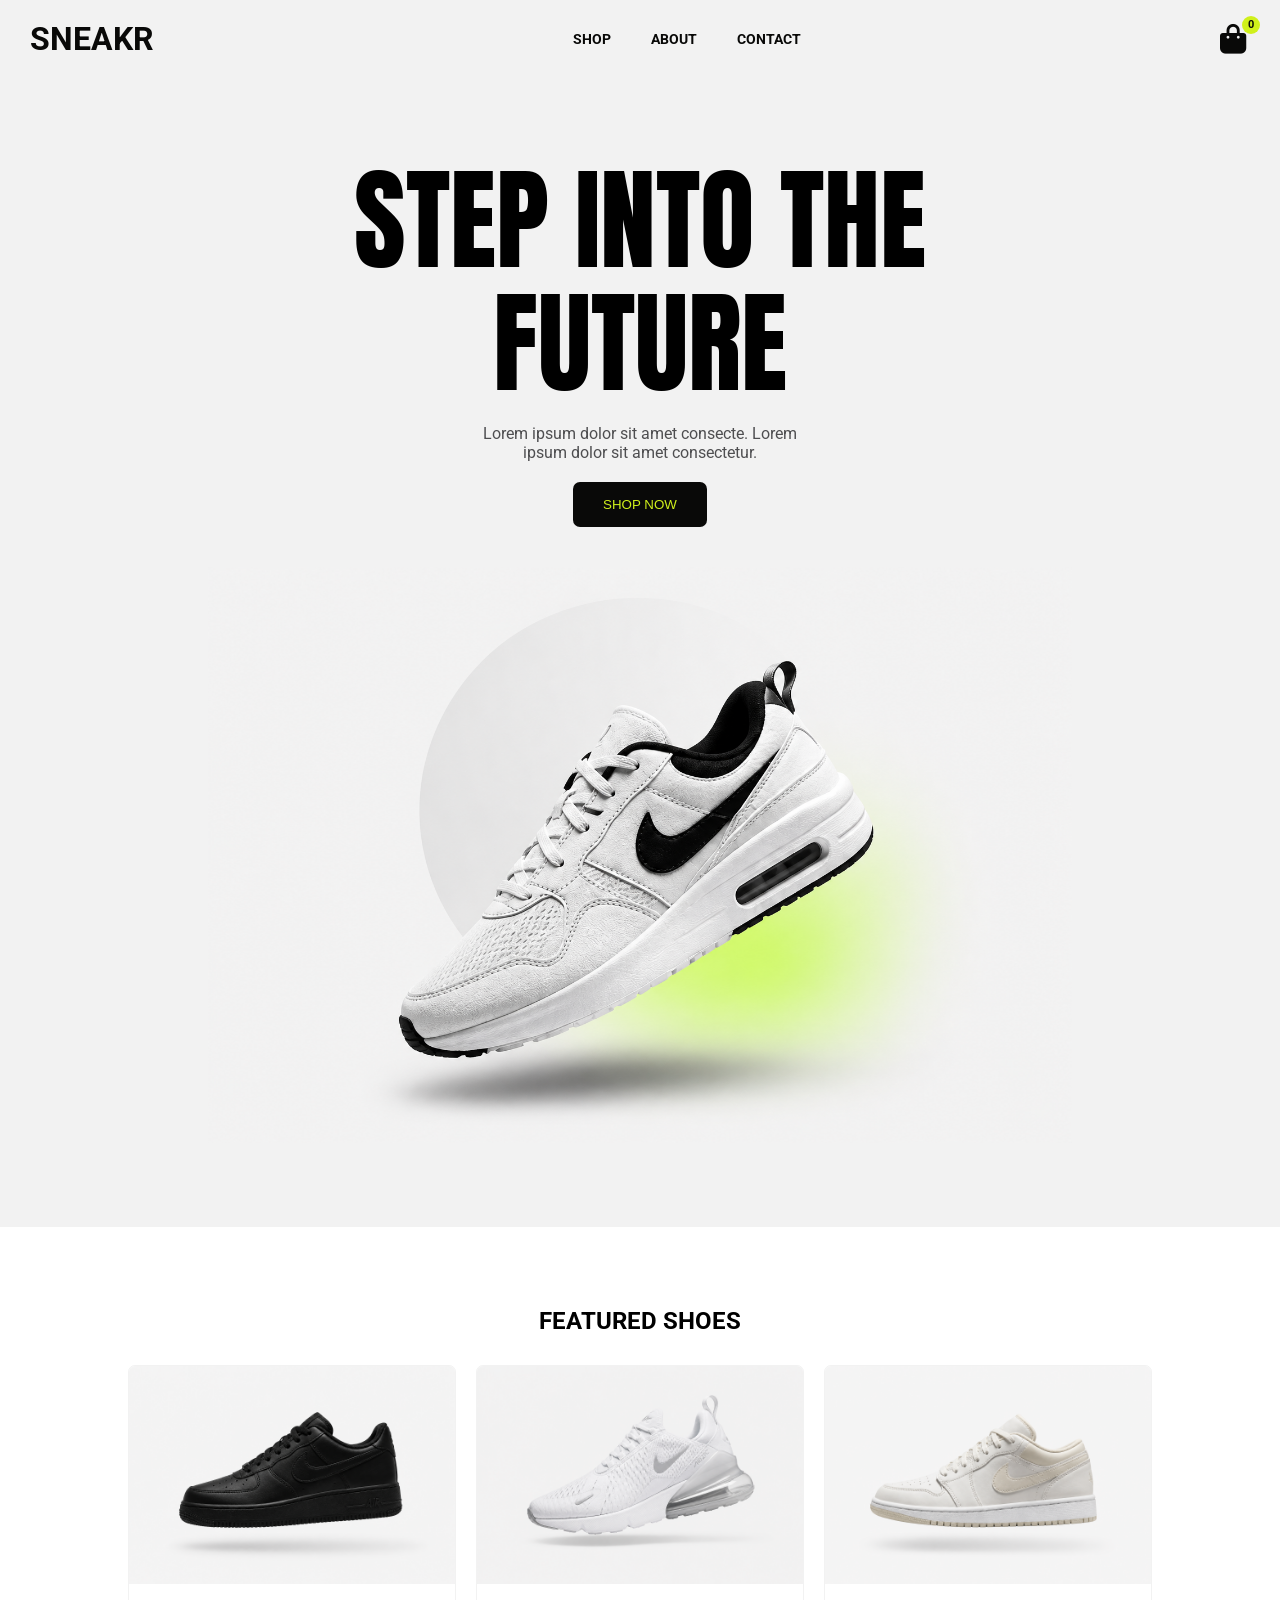
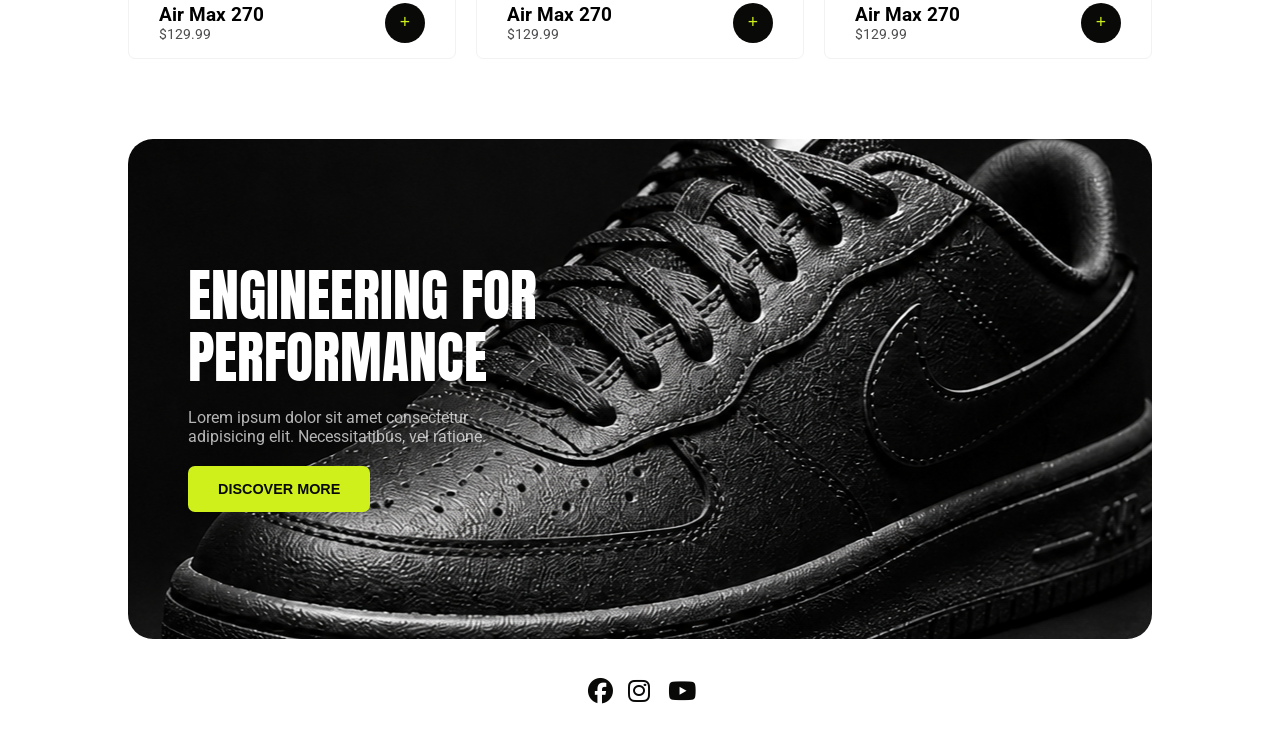
<file: pages/index.html>
<!doctype html>
<html lang="en">
  <head>
    <meta charset="UTF-8" />
    <meta name="viewport" content="width=device-width, initial-scale=1.0" />
    <title>Shop</title>
    <link rel="preconnect" href="https://fonts.googleapis.com" />
    <link rel="preconnect" href="https://fonts.gstatic.com" crossorigin />
    <link
      href="https://fonts.googleapis.com/css2?family=Anton&family=Roboto:ital,wght@0,100..900;1,100..900&display=swap"
      rel="stylesheet"
    />
    <link
      rel="stylesheet"
      href="https://cdnjs.cloudflare.com/ajax/libs/font-awesome/6.5.2/css/all.min.css"
    />
    <link rel="stylesheet" href="../css/style.css" />
  </head>
  <body>
    <header>
      <nav>
        <a href="index.html" id="logo">SNEAKR</a>
        <button
          type="button"
          id="menu-toggle"
          aria-label="Toggle navigation menu"
          aria-expanded="false"
        >
          <span></span>
          <span></span>
          <span></span>
        </button>
        <div id="nav-link-container">
          <a href="index.html" class="nav-link">SHOP</a>
          <a href="about.html" class="nav-link">ABOUT</a>
          <a href="contact.html" class="nav-link">CONTACT</a>
        </div>
        <a href="#" id="cart-link" aria-label="Shopping cart">
          <i id="bag" class="fa-solid fa-bag-shopping" aria-hidden="true"></i>
          <span id="cart-count" aria-label="Items in cart">0</span>
        </a>
      </nav>
      <div id="banner">
        <div id="left-banner">
          <h1>STEP INTO THE FUTURE</h1>
          <p class="info-text">
            Lorem ipsum dolor sit amet consecte. Lorem ipsum dolor sit amet
            consectetur.
          </p>
          <button type="button" class="dark-btn-green" id="shop-now-btn">
            SHOP NOW
          </button>
        </div>
        <div id="right-banner">
          <img id="right-banner-img" src="../img/shoe.png" alt="" />
        </div>
      </div>
    </header>
    <main>
      <section id="featured">
        <h2 class="section-heading">FEATURED SHOES</h2>
        <div id="card-container"></div>
      </section>

      <section id="advertisment">
        <div id="advertisment-container">
          <h2 id="advertisment-heading">ENGINEERING FOR PERFORMANCE</h2>
          <p id="advertisment-text">
            Lorem ipsum dolor sit amet consectetur adipisicing elit.
            Necessitatibus, vel ratione.
          </p>
          <button type="button" class="btn-green center-sm" id="discover-btn">
            DISCOVER MORE
          </button>
        </div>
      </section>
    </main>
    <footer>
      <a href="https://www.facebook.com">
        <i class="social-icon fa-brands fa-facebook" aria-hidden="true"></i>
      </a>
      <a href="https://www.facebook.com">
        <i class="social-icon fa-brands fa-instagram" aria-hidden="true"></i>
      </a>
      <a href="https://www.facebook.com">
        <i class="social-icon fa-brands fa-youtube" aria-hidden="true"></i>
      </a>
    </footer>
    <script src="../js/script.js" defer></script>
  </body>
</html>
</file>
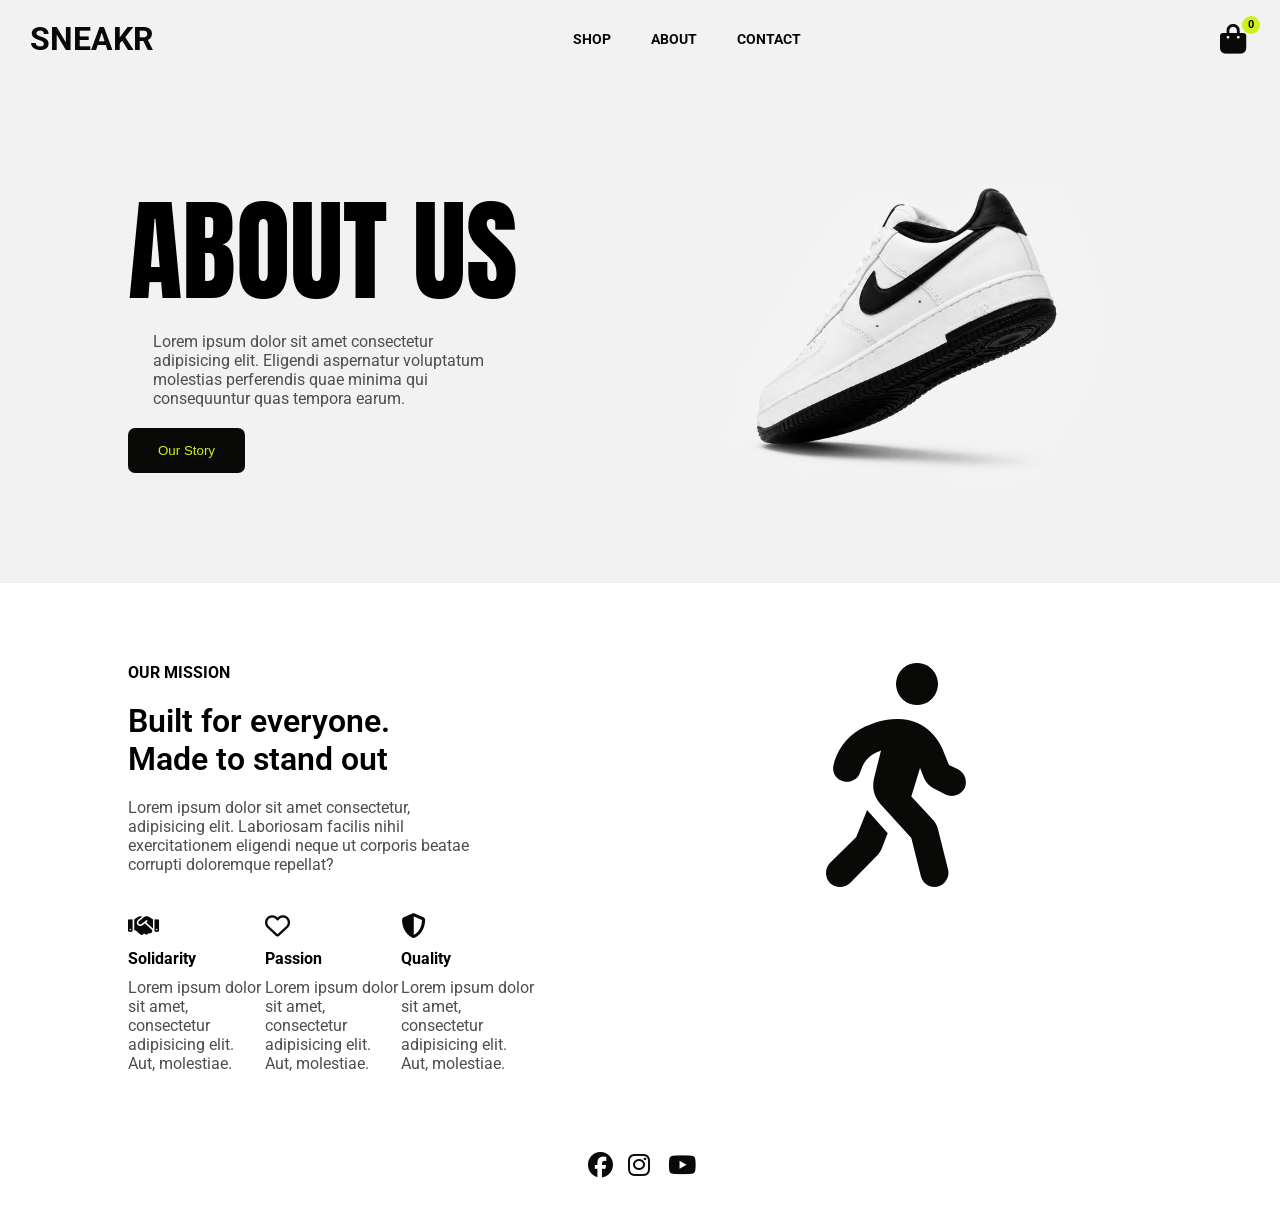
<file: pages/about.html>
<!doctype html>
<html lang="en">
  <head>
    <meta charset="UTF-8" />
    <meta name="viewport" content="width=device-width, initial-scale=1.0" />
    <title>About</title>
    <link rel="preconnect" href="https://fonts.googleapis.com" />
    <link rel="preconnect" href="https://fonts.gstatic.com" crossorigin />
    <link
      href="https://fonts.googleapis.com/css2?family=Anton&family=Roboto:ital,wght@0,100..900;1,100..900&display=swap"
      rel="stylesheet"
    />
    <link
      rel="stylesheet"
      href="https://cdnjs.cloudflare.com/ajax/libs/font-awesome/6.5.2/css/all.min.css"
    />
    <link rel="stylesheet" href="../css/style.css" />
  </head>
  <body>
    <header>
      <nav>
        <a href="index.html" id="logo">SNEAKR</a>
        <button
          type="button"
          id="menu-toggle"
          aria-label="Toggle navigation menu"
          aria-expanded="false"
        >
          <span></span>
          <span></span>
          <span></span>
        </button>
        <div id="nav-link-container">
          <a href="index.html" class="nav-link">SHOP</a>
          <a href="about.html" class="nav-link">ABOUT</a>
          <a href="contact.html" class="nav-link">CONTACT</a>
        </div>
        <a href="#" id="cart-link" aria-label="Shopping cart">
          <i id="bag" class="fa-solid fa-bag-shopping" aria-hidden="true"></i>
          <span id="cart-count" aria-label="Items in cart">0</span>
        </a>
      </nav>
      <div id="banner-about">
        <div id="banner-about-left">
          <h1>ABOUT US</h1>
          <p class="info-text">
            Lorem ipsum dolor sit amet consectetur adipisicing elit. Eligendi
            aspernatur voluptatum molestias perferendis quae minima qui
            consequuntur quas tempora earum.
          </p>
          <button type="button" class="dark-btn-green" id="our-story-btn">
            Our Story
          </button>
        </div>
        <div id="banner-about-right">
          <img src="../img/about.png" alt="" />
        </div>
      </div>
    </header>
    <main>
      <section id="mission">
        <div id="mission-container">
          <div id="mission-left-container">
            <h2 id="mission-heading">OUR MISSION</h2>
            <p id="mission-subheading">
              Built for everyone.<br />
              Made to stand out
            </p>
            <p id="mission-info">
              Lorem ipsum dolor sit amet consectetur, adipisicing elit.
              Laboriosam facilis nihil exercitationem eligendi neque ut corporis
              beatae corrupti doloremque repellat?
            </p>
            <div id="icons-container">
              <div class="icon-card">
                <i class="icon-img fa-solid fa-handshake" aria-hidden="true"></i>
                <p class="icon-heading">Solidarity</p>
                <p class="icon-info">
                  Lorem ipsum dolor sit amet, consectetur adipisicing elit. Aut,
                  molestiae.
                </p>
              </div>

              <div class="icon-card">
                <button
                  type="button"
                  class="favorite-btn"
                  aria-label="Add Passion to favorites"
                  aria-pressed="false"
                >
                  <i class="icon-img fa-regular fa-heart" aria-hidden="true"></i>
                </button>
                <p class="icon-heading">Passion</p>
                <p class="icon-info">
                  Lorem ipsum dolor sit amet, consectetur adipisicing elit. Aut,
                  molestiae.
                </p>
              </div>

              <div class="icon-card">
                <i class="icon-img fa-solid fa-shield-halved" aria-hidden="true"></i>
                <p class="icon-heading">Quality</p>
                <p class="icon-info">
                  Lorem ipsum dolor sit amet, consectetur adipisicing elit. Aut,
                  molestiae.
                </p>
              </div>
            </div>
          </div>
          <div id="mission-right-container">
            <i
              class="feature-icon fa-solid fa-person-walking"
              aria-label="Person wearing shoes"
            ></i>
          </div>
        </div>
      </section>
    </main>
    <footer>
      <a href="https://www.facebook.com">
        <i class="social-icon fa-brands fa-facebook" aria-hidden="true"></i>
      </a>
      <a href="https://www.facebook.com">
        <i class="social-icon fa-brands fa-instagram" aria-hidden="true"></i>
      </a>
      <a href="https://www.facebook.com">
        <i class="social-icon fa-brands fa-youtube" aria-hidden="true"></i>
      </a>
    </footer>
    <script src="../js/script.js" defer></script>
  </body>
</html>
</file>
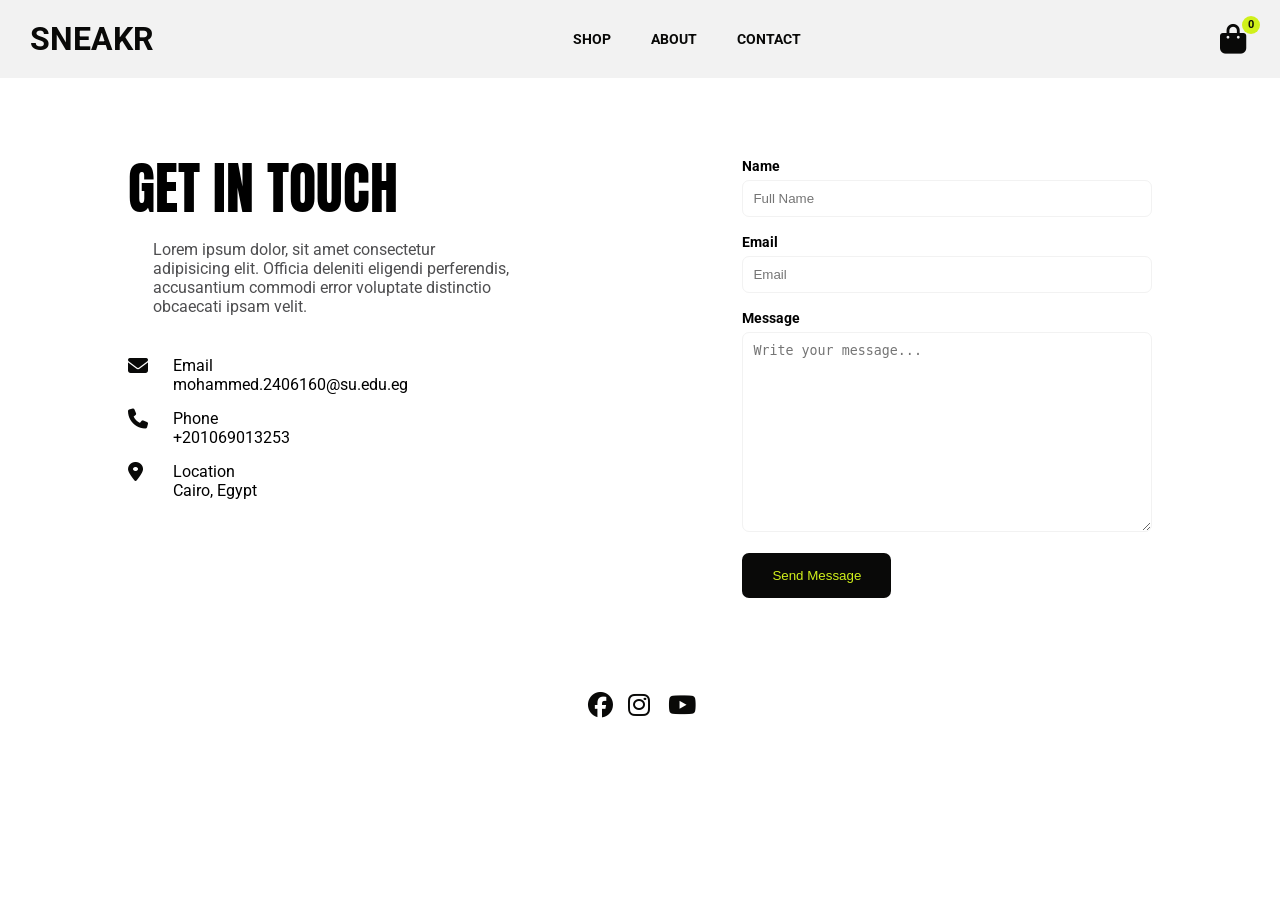
<file: pages/contact.html>
<!doctype html>
<html lang="en">
  <head>
    <meta charset="UTF-8" />
    <meta name="viewport" content="width=device-width, initial-scale=1.0" />
    <title>Contact</title>
    <link rel="preconnect" href="https://fonts.googleapis.com" />
    <link rel="preconnect" href="https://fonts.gstatic.com" crossorigin />
    <link
      href="https://fonts.googleapis.com/css2?family=Anton&family=Roboto:ital,wght@0,100..900;1,100..900&display=swap"
      rel="stylesheet"
    />
    <link
      rel="stylesheet"
      href="https://cdnjs.cloudflare.com/ajax/libs/font-awesome/6.5.2/css/all.min.css"
    />
    <link rel="stylesheet" href="../css/style.css" />
  </head>
  <body>
    <header>
      <nav>
        <a href="index.html" id="logo">SNEAKR</a>
        <button
          type="button"
          id="menu-toggle"
          aria-label="Toggle navigation menu"
          aria-expanded="false"
        >
          <span></span>
          <span></span>
          <span></span>
        </button>
        <div id="nav-link-container">
          <a href="index.html" class="nav-link">SHOP</a>
          <a href="about.html" class="nav-link">ABOUT</a>
          <a href="contact.html" class="nav-link">CONTACT</a>
        </div>
        <a href="#" id="cart-link" aria-label="Shopping cart">
          <i id="bag" class="fa-solid fa-bag-shopping" aria-hidden="true"></i>
          <span id="cart-count" aria-label="Items in cart">0</span>
        </a>
      </nav>
    </header>

    <main>
      <section id="contact-container">
        <div id="left-contact-container">
          <h1 id="contact-heading">GET IN TOUCH</h1>
          <p class="info-text">
            Lorem ipsum dolor, sit amet consectetur adipisicing elit. Officia
            deleniti eligendi perferendis, accusantium commodi error voluptate
            distinctio obcaecati ipsam velit.
          </p>
          <div id="contact-info-container">
            <div class="contact-icon-card">
              <i class="contact-icon-img fa-solid fa-envelope" aria-hidden="true"></i>
              <div>
                <p class="bold">Email</p>
                <p>mohammed.2406160@su.edu.eg</p>
              </div>
            </div>

            <div class="contact-icon-card">
              <i class="contact-icon-img fa-solid fa-phone" aria-hidden="true"></i>
              <div>
                <p class="bold">Phone</p>
                <p>+201069013253</p>
              </div>
            </div>

            <div class="contact-icon-card">
              <i class="contact-icon-img fa-solid fa-location-dot" aria-hidden="true"></i>
              <div>
                <p class="bold">Location</p>
                <p>Cairo, Egypt</p>
              </div>
            </div>
          </div>
        </div>
        <div id="right-contact-container">
          <form id="contact-form" action="" method="post">
            <label class="contact-label" for="name">Name</label>
            <input
              class="contact-input"
              type="text"
              name=""
              id="name"
              placeholder="Full Name"
            />
            <label class="contact-label" for="email">Email</label>
            <input
              class="contact-input"
              type="email"
              name=""
              id="email"
              placeholder="Email"
            />
            <label class="contact-label" for="message">Message</label>
            <textarea
              class="contact-textarea"
              name=""
              id="message"
              placeholder="Write your message..."
            ></textarea>
            <button type="submit" class="dark-btn-green">Send Message</button>
            <p id="form-status" role="status" aria-live="polite"></p>
          </form>
        </div>
      </section>
    </main>

    <footer>
      <a href="https://www.facebook.com">
        <i class="social-icon fa-brands fa-facebook" aria-hidden="true"></i>
      </a>
      <a href="https://www.facebook.com">
        <i class="social-icon fa-brands fa-instagram" aria-hidden="true"></i>
      </a>
      <a href="https://www.facebook.com">
        <i class="social-icon fa-brands fa-youtube" aria-hidden="true"></i>
      </a>
    </footer>
    <script src="../js/script.js" defer></script>
  </body>
</html>
</file>
<file: css/style.css>
:root {
  --green: #d0f01b;
  --light-gray: #f2f2f2;
  --black: #090908;
  --dark-gray: #4e4e50;
}

* {
  margin: 0;
  padding: 0;
  box-sizing: border-box;
}

body {
  font-family: "Roboto", sans-serif;
}

nav {
  padding: 20px 30px;
  display: flex;
  justify-content: space-between;
  align-items: center;
}

#cart-link {
  position: relative;
  display: inline-flex;
}

#cart-count {
  position: absolute;
  top: -8px;
  right: -10px;
  min-width: 18px;
  height: 18px;
  padding: 0 4px;
  border-radius: 9px;
  background: var(--green);
  color: var(--black);
  font-size: 0.7rem;
  font-weight: bold;
  line-height: 18px;
  text-align: center;
}

#menu-toggle {
  display: none;
  border: 0;
  background: transparent;
  cursor: pointer;
  padding: 5px;
}

#menu-toggle span {
  display: block;
  width: 25px;
  height: 3px;
  margin: 4px 0;
  background: var(--black);
}

header {
  background: var(--light-gray);
}

#nav-link-container {
  display: flex;
  gap: 40px;
}

#bag {
  width: 30px;
  height: 30px;
  font-size: 30px;
  color: var(--black);
  transition: transform 0.2s ease, color 0.2s ease;
}

#cart-link:hover #bag,
#cart-link:focus-visible #bag {
  color: var(--dark-gray);
  transform: scale(1.08);
}

.nav-link {
  font-weight: bold;
  font-size: 0.9rem;
  color: var(--black);
  text-decoration: none;
}

#logo {
  font-weight: bold;
  font-size: 2rem;
  text-decoration: none;
  color: var(--black);
}

#banner {
  display: flex;
  width: 80%;
  margin: auto;
  padding: 80px;
  justify-content: space-between;
  align-items: center;
}

#left-banner {
  width: 40%;
}

#right-banner {
  width: 50%;
}

#right-banner-img {
  width: 100%;
}

h1 {
  font-size: 7rem;
  font-family: "Anton", sans-serif;
  font-weight: 400;
  line-height: 1.1;
}

.info-text {
  color: var(--dark-gray);
  max-width: 40ch;
  margin: 20px 0;
}

.dark-btn-green {
  background: var(--black);
  color: var(--green);
  padding: 15px 30px;
  cursor: pointer;
  border: 0;
  border-radius: 7px;
}

#card-container {
  width: 80%;
  margin: auto;
  gap: 20px;
  display: grid;
  grid-template-columns: repeat(auto-fit, minmax(250px, 1fr));
}

.card-img {
  width: 100%;
}

.card {
  border-radius: 7px;
  overflow: hidden;
  border: 1px solid var(--light-gray);
}

.bottom-card {
  padding: 15px 30px;
  display: flex;
  justify-content: space-between;
}

.card-shoe-name {
  font-size: 1.2rem;
  font-weight: bold;
}

.card-price {
  color: var(--dark-gray);
  font-size: 0.9rem;
}

.card-btn {
  color: var(--green);
  width: 40px;
  height: 40px;
  border-radius: 50%;
  border: 0;
  background: var(--black);
  font-size: 1.1rem;
  display: flex;
  justify-content: center;
  align-items: center;
  cursor: pointer;
  transition: transform 0.2s ease, background-color 0.2s ease;
}

.card-btn:hover,
.card-btn:focus-visible {
  background: var(--dark-gray);
  transform: scale(1.08);
}

#featured {
  margin: 80px 0;
}

#advertisment {
  margin: 80px 0 0 0;
}

.section-heading {
  text-align: center;
  margin-bottom: 30px;
}

#advertisment-container {
  background: url(../img/advertisment.png);
  height: 500px;
  width: 80%;
  margin: auto;
  border-radius: 25px;
  background-position: center;
  display: flex;
  justify-content: center;
  flex-direction: column;
  padding-left: 60px;
  transition: box-shadow 0.25s ease, transform 0.25s ease;
}

#advertisment-container.is-highlighted {
  box-shadow: 0 0 0 5px var(--green);
  transform: scale(1.01);
}

#advertisment-heading {
  color: white;
  font-family: "Anton", sans-serif;
  font-size: 3.5rem;
  line-height: 1.1;
  font-weight: 400;
  max-width: 20ch;
}

#advertisment-text {
  color: rgba(255, 255, 255, 0.7);
  margin: 20px 0;
  max-width: 40ch;
}

.btn-green {
  width: fit-content;
  padding: 15px 30px;
  background: var(--green);
  color: var(--black);
  border: 0;
  border-radius: 7px;
  cursor: pointer;
  font-weight: bold;
  font-size: 0.9rem;
}

footer a {
  text-decoration: none;
}

footer a img {
  width: 25px;
  height: 25px;
}
footer {
  display: flex;
  justify-content: center;
  margin: 40px 0;
  gap: 15px;
}

#banner-about {
  display: flex;
  width: 80%;
  margin: auto;
  padding: 80px 0;
  align-items: center;
  justify-content: space-between;
}

#banner-about-left {
  width: 40%;
}

#banner-about-right {
  width: 50%;
}

#banner-about-right img {
  width: 100%;
}

#mission-container {
  width: 80%;
  margin: 80px auto;
  display: flex;
  justify-content: space-between;
}

#mission-left-container {
  width: 40%;
}

#mission-right-container {
  width: 50%;
}

#mission-right-container img {
  width: 100%;
}

.feature-icon {
  display: block;
  color: var(--black);
  font-size: 14rem;
  text-align: center;
  transition: transform 0.2s ease, color 0.2s ease;
}

.feature-icon:hover {
  color: var(--dark-gray);
  transform: scale(1.04);
}

#mission-heading {
  font-size: 1rem;
}

#mission-subheading {
  font-size: 2rem;
  font-weight: 600;
  margin: 20px 0;
}

#mission-info {
  color: var(--dark-gray);
  width: 40ch;
}

#icons-container {
  margin-top: 40px;
  display: grid;
  grid-template-columns: repeat(auto-fit, minmax(100px, 1fr));
}

.icon-img {
  display: inline-block;
  width: 25px;
  height: 25px;
  font-size: 25px;
  color: var(--black);
  transition: transform 0.2s ease, color 0.2s ease;
}

.icon-img:hover {
  color: var(--dark-gray);
  transform: scale(1.08);
}

.favorite-btn {
  padding: 0;
  border: 0;
  background: transparent;
  cursor: pointer;
}

.favorite-btn[aria-pressed="true"] .icon-img {
  color: #d93636;
}

.favorite-btn:hover .icon-img,
.favorite-btn:focus-visible .icon-img {
  transform: scale(1.12);
}

.social-icon {
  display: inline-block;
  width: 25px;
  height: 25px;
  color: var(--black);
  font-size: 25px;
  transition: transform 0.2s ease, color 0.2s ease;
}

footer a:hover .social-icon,
footer a:focus-visible .social-icon {
  color: var(--green);
  transform: scale(1.08);
}

.icon-heading {
  font-weight: bold;
  margin: 10px 0;
}

.icon-info {
  color: var(--dark-gray);
}

.contact-icon-img {
  color: var(--black);
  font-size: 20px;
  width: 20px;
  height: 20px;
}

.contact-icon-card {
  display: flex;
  gap: 25px;
}

#contact-container {
  display: flex;
  width: 80%;
  margin: 80px auto;
  justify-content: space-between;
}

#left-contact-container {
  width: 40%;
}

#right-contact-container {
  width: 40%;
}

#contact-heading {
  font-size: 3.5rem;
}

#contact-info-container {
  margin-top: 40px;
  display: flex;
  flex-direction: column;
  gap: 15px;
}

.contact-input {
  width: 100%;
  padding: 10px;
  border: 1px solid var(--light-gray);
  border-radius: 7px;
  outline: none;
  margin-bottom: 17px;
}

.contact-label {
  margin-bottom: 5px;
  display: block;
  font-weight: bold;
  font-size: 0.9rem;
}

.contact-textarea {
  width: 100%;
  padding: 10px;
  border: 1px solid var(--light-gray);
  border-radius: 7px;
  outline: none;
  margin-bottom: 17px;
  height: 200px;
}

#form-status {
  margin-top: 15px;
  color: var(--dark-gray);
  font-size: 0.9rem;
}

@media screen and (max-width: 700px) {
  nav {
    flex-wrap: wrap;
    gap: 15px;
  }

  #menu-toggle {
    display: block;
    order: 2;
  }

  #cart-link {
    order: 3;
  }

  #nav-link-container {
    display: none;
    order: 4;
    width: 100%;
    flex-direction: column;
    gap: 15px;
    padding-top: 10px;
  }

  #nav-link-container.is-open {
    display: flex;
  }

  #contact-container {
    flex-direction: column;
    gap: 40px;
  }
  #left-contact-container {
    width: 100%;
  }

  #right-contact-container {
    width: 100%;
  }

  #banner-about {
    flex-direction: column;
    gap: 40px;
  }

  #banner-about-left {
    width: 100%;
    text-align: center;
  }

  .info-text {
    margin: 20px auto;
  }

  #banner-about-right {
    width: 100%;
    text-align: center;
  }

  #mission-container {
    flex-direction: column;
    gap: 40px;
  }

  #mission-left-container {
    width: 100%;
  }

  #mission-right-container {
    width: 100%;
  }

  #advertisment-heading {
    font-size: 2rem;
  }

  #advertisment-text {
    max-width: 30ch;
  }
}

@media screen and (max-width: 1300px) {
  #banner {
    flex-direction: column;
    gap: 40px;
    text-align: center;
  }

  #left-banner {
    width: 100%;
  }

  #right-banner {
    width: 100%;
  }

  .info-text {
    margin: 20px auto;
  }
}
</file>
